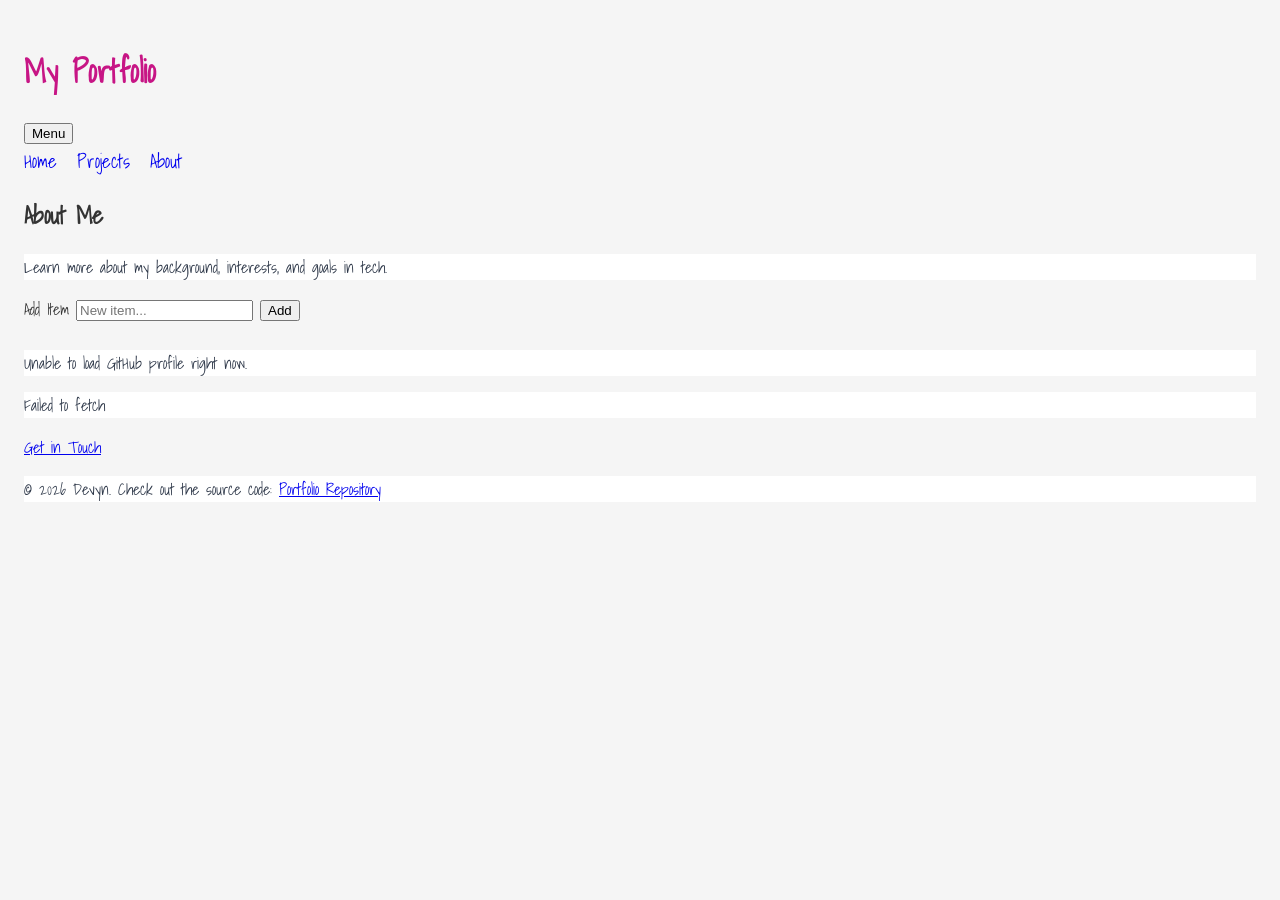
<file: about.html>
<!DOCTYPE html>
<html lang="en">
<head>
  <meta name="viewport" content="width=device-width, initial-scale=1.0">
  <meta charset="UTF-8">
  <title>About - My Portfolio</title>
  <link rel="stylesheet" href="style.css">
  <link rel="preconnect" href="https://fonts.googleapis.com">
  <link rel="preconnect" href="https://fonts.gstatic.com" crossorigin>
  <link href="https://fonts.googleapis.com/css2?family=Shadows+Into+Light&display=swap" rel="stylesheet">
</head>
<body>
  <header>
    <h1>My Portfolio</h1>
    <button
      type="button"
      class="menu-toggle"
      aria-expanded="false"
      aria-controls="about-nav"
      aria-label="Toggle navigation menu"
    >
      Menu
    </button>
    <nav id="about-nav" aria-label="Main navigation">
      <ul class="nav-links">
        <li><a href="Index.html">Home</a></li>
        <li><a href="projects.html">Projects</a></li>
        <li><a href="about.html">About</a></li>
      </ul>
    </nav>
  </header>

  <main>
    <section>
      <h2>About Me</h2>
      <p>Learn more about my background, interests, and goals in tech.</p>
      <form id="dynamic-list-form">
  <label for="dynamic-list-input">Add Item</label>
  <input type="text" id="dynamic-list-input" placeholder="New item..." />
  <button type="submit">Add</button>
</form>

<ul id="dynamic-item-list"></ul>
    </section>

    <section id="github-profile-card" data-username="devyn869" aria-label="GitHub profile"></section>
  </main>

  <footer>
    <a href="Contact.html" class="btn">Get in Touch</a>
    <p>&copy; 2026 Devyn. Check out the source code: <a href="https://github.com/devyn869/Portfolio-" aria-label="View Portfolio Repository">Portfolio Repository</a></p>
  </footer>

  <script src="script.js" defer></script>
</body>
</html>
</file>
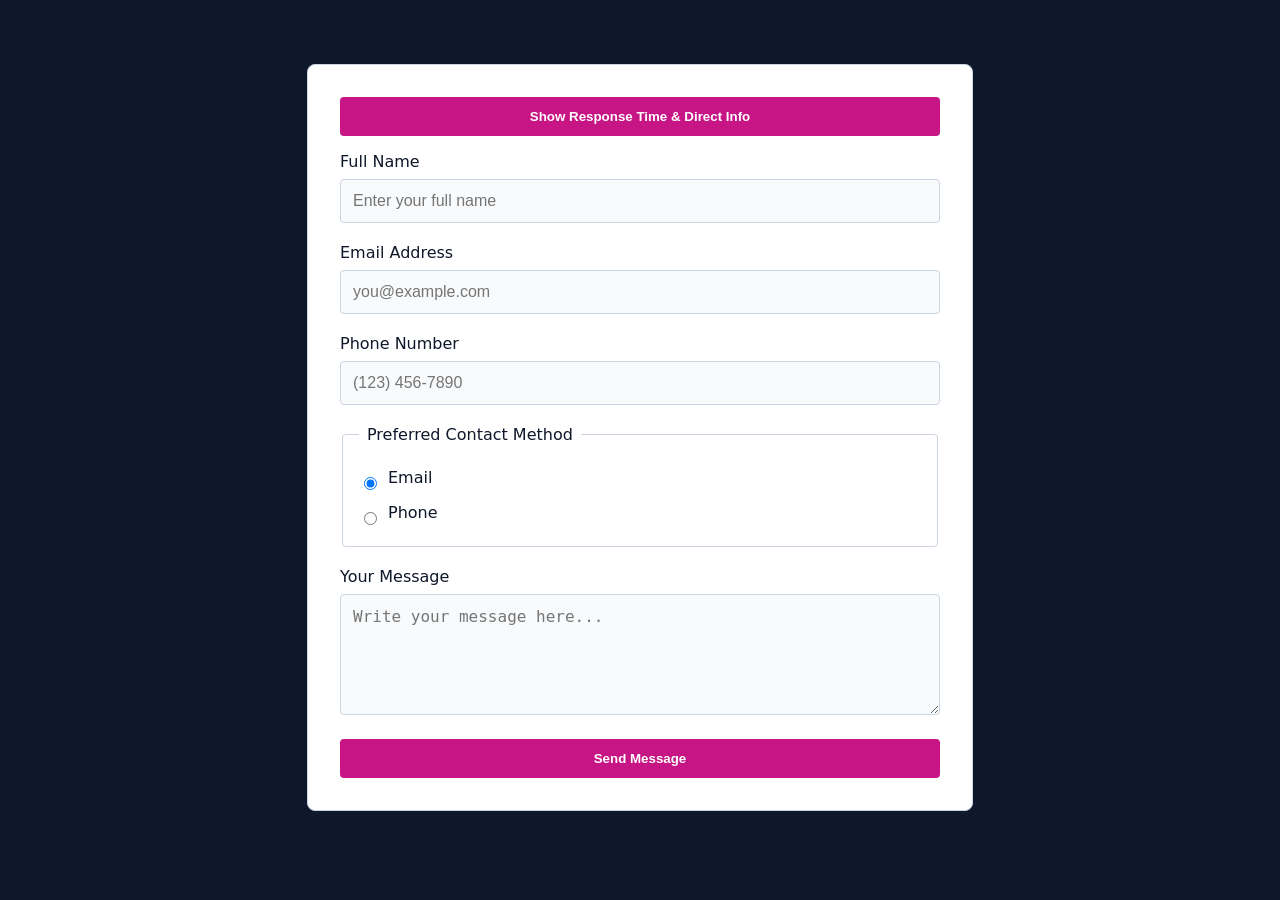
<file: Contact.html>
<!DOCTYPE html>
<html lang="en">
<head>
  <meta charset="UTF-8">
  <meta name="viewport" content="width=device-width, initial-scale=1.0">
  <title>Contact Me</title>
  <style>
    :root {
      --bg-color: #0f172a;     /* Navy page background */
      --card-bg: #ffffff;      /* Crisp white form card */
      --input-bg: #f8fafc;     /* Soft off-white field background */
      --text-color: #0f172a;   /* High-contrast dark ink on light surfaces */
      --accent-color: #c71585; /* Signature magenta accent */
      --focus-color: #38bdf8;  /* Bright sky-blue focus & highlight */
      --border-color: #cbd5e1; /* Clean neutral border */
      --error-color: #b91c1c;  /* High-contrast crimson error text on light card */
    }

    body {
      background-color: var(--bg-color);
      color: var(--text-color);
      font-family: system-ui, -apple-system, sans-serif;
      margin: 0;
      padding: 2rem;
    }

    form {
      background-color: var(--card-bg);
      padding: 2rem;
      border-radius: 8px;
      max-width: 600px;
      margin: 2rem auto;
      border: 1px solid var(--border-color);
    }

    .form-group {
      margin-bottom: 1.25rem;
    }

    label {
      display: block;
      margin-bottom: 0.5rem;
      font-weight: 500;
      color: var(--text-color);
    }

    input[type="text"],
    input[type="email"],
    input[type="tel"],
    textarea {
      width: 100%;
      padding: 0.75rem;
      background-color: var(--input-bg);
      border: 1px solid var(--border-color);
      border-radius: 4px;
      color: var(--text-color);
      font-size: 1rem;
      box-sizing: border-box;
    }

    input:focus,
    textarea:focus {
      outline: none;
      border-color: var(--accent-color);
      box-shadow: 0 0 0 2px rgba(56, 189, 248, 0.25);
    }

    fieldset.form-group {
      border: 1px solid var(--border-color);
      border-radius: 4px;
      padding: 1rem;
    }

    legend {
      padding: 0 0.5rem;
      font-weight: 500;
      color: var(--text-color);
    }

    .radio-option {
      display: flex;
      align-items: center;
      gap: 0.5rem;
      margin-top: 0.5rem;
    }

    .radio-option input {
      width: auto;
    }

    .input-error {
      border-color: var(--error-color) !important;
    }

    .error-message {
      display: block;
      color: var(--error-color);
      font-size: 0.875rem;
      margin-top: 0.35rem;
    }

    .error-message:empty {
      display: none;
    }

    .btn-primary {
      background-color: var(--accent-color);
      color: #ffffff;
      padding: 0.75rem 1.5rem;
      border: none;
      border-radius: 4px;
      font-weight: bold;
      cursor: pointer;
      width: 100%;
      transition: opacity 0.2s ease;
    }

    .btn-primary:hover {
      opacity: 0.9;
    }
  </style>
</head>
<body>
  <form id="contact-form" action="#" method="POST" novalidate>
    <div style="max-width: 600px; margin: 0 auto 1rem;">
  <button
    type="button"
    id="toggle-details-btn"
    class="btn-primary"
    aria-expanded="false"
    aria-controls="extra-contact-info"
  >
    Show Response Time &amp; Direct Info
  </button>

  <section
    id="extra-contact-info"
    hidden
    style="background: #ffffff; color: #0f172a; padding: 1rem; border-radius: 8px; margin-top: 0.75rem;"
  >
    <p style="margin: 0 0 0.5rem;"><strong>Typical reply time:</strong> Within 1–2 business days.</p>
    <p style="margin: 0;"><strong>Preferred channel:</strong> Use the form below for project inquiries.</p>
  </section>
</div>
    <!-- Standard Text Input with Explicit Label Binding -->
    <div class="form-group">
      <label for="name">Full Name</label>
      <input
        type="text"
        id="name"
        name="name"
        placeholder="Enter your full name"
        required
        aria-required="true"
        aria-invalid="false"
        aria-describedby="name-error"
      />
      <span id="name-error" class="error-message" aria-live="polite"></span>
    </div>

    <div class="form-group">
      <label for="email">Email Address</label>
      <input
        type="email"
        id="email"
        name="email"
        placeholder="you@example.com"
        required
        aria-required="true"
        aria-invalid="false"
        aria-describedby="email-error"
      />
      <span id="email-error" class="error-message" aria-live="polite"></span>
    </div>

    <div class="form-group">
      <label for="phone">Phone Number</label>
      <input
        type="tel"
        id="phone"
        name="phone"
        placeholder="(123) 456-7890"
        required
        aria-required="true"
        aria-invalid="false"
        aria-describedby="phone-error"
      />
      <span id="phone-error" class="error-message" aria-live="polite"></span>
    </div>

    <!-- Fieldset and Legend for Grouped Inputs -->
    <fieldset class="form-group">
      <legend>Preferred Contact Method</legend>
      <div class="radio-option">
        <input type="radio" id="contact-email" name="contact-method" value="email" checked />
        <label for="contact-email">Email</label>
      </div>
      <div class="radio-option">
        <input type="radio" id="contact-phone" name="contact-method" value="phone" />
        <label for="contact-phone">Phone</label>
      </div>
    </fieldset>

    <!-- Textarea with Error State -->
    <div class="form-group">
      <label for="message">Your Message</label>
      <textarea
        id="message"
        name="message"
        rows="5"
        placeholder="Write your message here..."
        required
        aria-required="true"
        aria-invalid="false"
        aria-describedby="message-error"
      ></textarea>
      <span id="message-error" class="error-message" aria-live="polite"></span>
    </div>

    <!-- Call-to-Action Button -->
    <button type="submit" class="btn-primary">Send Message</button>
  </form>

  <script src="script.js" defer></script>
</body>
</html>
</file>
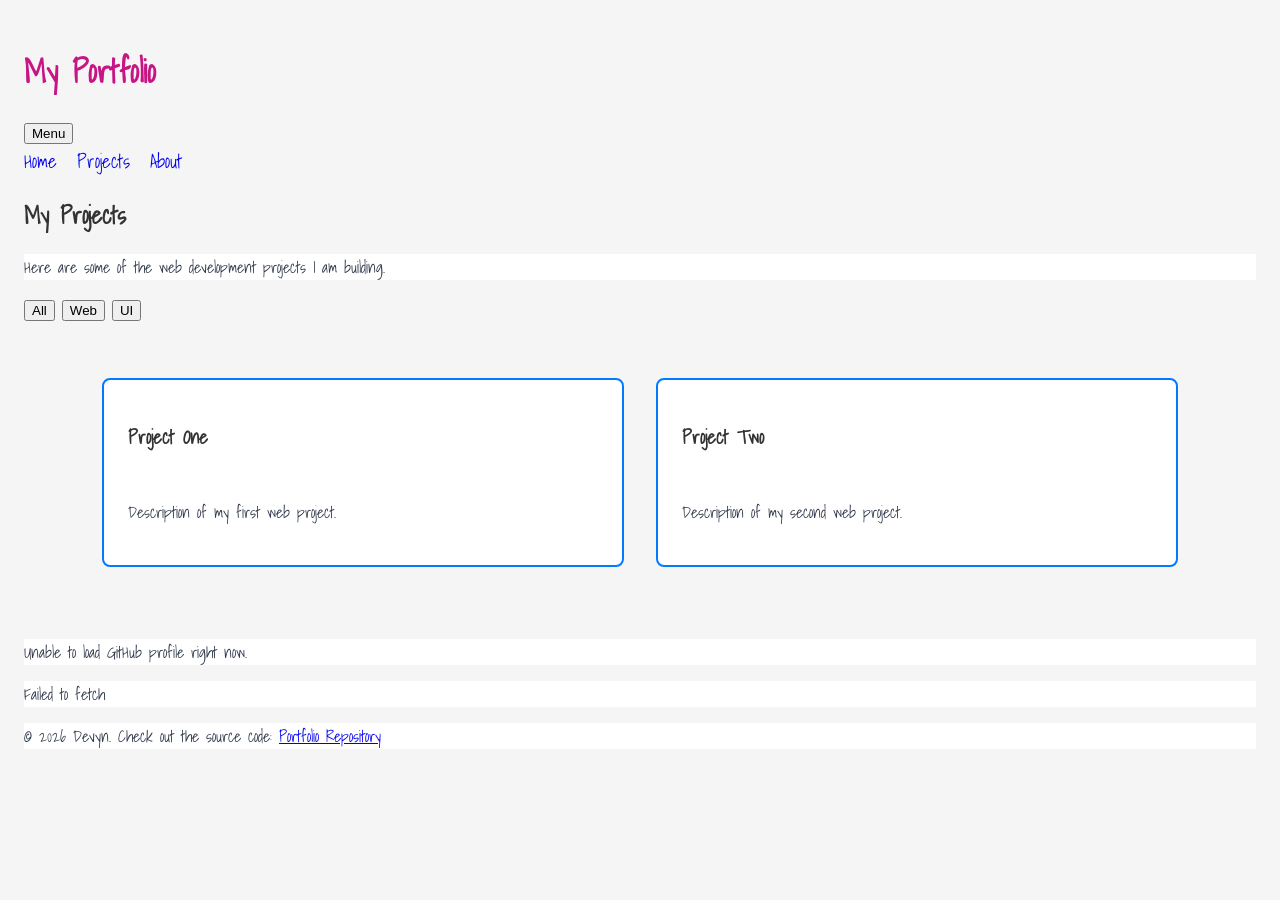
<file: projects.html>
<!DOCTYPE html>
<html lang="en">
<head>
  <meta name="viewport" content="width=device-width, initial-scale=1.0">
  <meta charset="UTF-8">
  <title>Projects - My Portfolio</title>
  <link rel="stylesheet" href="style.css">
  <link rel="preconnect" href="https://fonts.googleapis.com">
  <link rel="preconnect" href="https://fonts.gstatic.com" crossorigin>
  <link href="https://fonts.googleapis.com/css2?family=Shadows+Into+Light&display=swap" rel="stylesheet">
</head>
<body>
  <header>
    <h1>My Portfolio</h1>
    <button
      type="button"
      class="menu-toggle"
      aria-expanded="false"
      aria-controls="projects-nav"
      aria-label="Toggle navigation menu"
    >
      Menu
    </button>
    <nav id="projects-nav" aria-label="Main navigation">
      <ul class="nav-links">
        <li><a href="Index.html">Home</a></li>
        <li><a href="projects.html">Projects</a></li>
        <li><a href="about.html">About</a></li>
      </ul>
    </nav>
  </header>

  <main>
    <section>
      <h2>My Projects</h2>
      <p>Here are some of the web development projects I am building.</p>

      <div class="filter-controls" role="group" aria-label="Filter projects by category">
        <button type="button" class="filter-btn is-active" data-filter="all">All</button>
        <button type="button" class="filter-btn" data-filter="web">Web</button>
        <button type="button" class="filter-btn" data-filter="ui">UI</button>
      </div>

      <!-- Parent container with your flexbox class -->
      <div class="card-container">
        <div class="card" data-category="web">
          <h3>Project One</h3>
          <p>Description of my first web project.</p>
        </div>
        <div class="card" data-category="ui">
          <h3>Project Two</h3>
          <p>Description of my second web project.</p>
        </div>
      </div>

    </section>

    <section id="github-profile-card" data-username="devyn869" aria-label="GitHub profile"></section>
  </main>

  <footer>
    <p>&copy; 2026 Devyn. Check out the source code: <a href="https://github.com/devyn869/Portfolio-" aria-label="View Portfolio Repository">Portfolio Repository</a></p>
  </footer>

  <script src="script.js" defer></script>
</body>
</html>
</file>
<file: style.css>
h1 {
  color: #c71585;
}

.card-container {
  display: flex;             /* Turns this element into a flex container */
  flex-direction: row;       /* Arranges items in a row (default) or 'column' */
  justify-content: space-between; /* Spreads items out horizontally */
  align-items: center;       /* Centers items vertically */
  gap: 24px;                 /* Adds consistent spacing between items */
  flex-wrap: wrap;           /* Allows items to drop to the next line if space runs out */
  padding: 20px;
}
.card {
    /* Smaller gap inside the card keeps content closely related */
    display: flex;
    flex-direction: column;
    gap: 12px; 
}
/* Applying a shared style to group category tags or buttons together */
.project-tag {
    background-color: #c71585; /* Matches your heading color */
    color: #ffffff;
    padding: 4px 8px;
    font-size: 0.9rem;
    border-radius: 4px;
}
.card {
    background-color: #ffffff;
    border: 2px solid #007bff; /* Creates a common region boundary */
    border-radius: 8px;        /* Softens the enclosure */
}
header nav ul {
    list-style: none;
    display: flex;
    gap: 20px; /* Space out the links horizontally */
    margin: 0;
    padding: 0;
}
header nav a {
    text-decoration: none;
    font-family: 'Shadows Into Light', cursive; /* Using your imported font */
    font-size: 1.2rem;
}
/* --- Mobile Media Query (Screens 768px wide and down) --- */
@media screen and (max-width: 768px) {
    header {
        flex-direction: column; /* Stack the site title and nav vertically */
        text-align: center;
        gap: 15px;
    }

    header nav ul {
        flex-direction: column; /* Stack Home, Projects, and About vertically */
        gap: 10px; /* Adjust spacing between stacked links */
    }
}
body {
  background-color: #f5f5f5;
  color: #333333;
  margin: 0;
  padding: 24px;
  border: 0;
  font-family: 'Shadows Into Light', cursive;
} /* <-- Just one closing bracket here */

#main-header {
  font-size: 2rem;
}
#main-header {
  background-color: #ffffff;
  margin-bottom: 24px;
  padding: 16px;
  border: 1px solid #e0e0e0;
  font-family: "Shadows Into Light", cursive;
}

* {
  box-sizing: border-box;
}

.card {
  background-color: #ffffff;
  margin: 24px 0;
  padding: 24px;
  border: 2px solid #007bff;
  font-family: "Shadows Into Light", cursive;
}

/* Base styles (Mobile first - 320px and up) */
.card-container {
  display: flex;
  flex-direction: column;
  /* Stack cards vertically on mobile */
  gap: 16px;
  padding: 16px;
}

/* Low contrast: #888888 on #FFFFFF (~3.5:1) */
/* High contrast: #4A4A4A on #FFFFFF (~7:1) */
p {
  color: #2d3748;
  /* Standard dark grey for high legibility */
  background-color: #ffffff;
}

/* Tablet view (768px and up) */
@media (min-width: 768px) {
  .card-container {
    flex-direction: row;
    /* Switch cards to a side-by-side row */
    flex-wrap: wrap;
    /* Allow them to wrap if needed */
    gap: 24px;
    padding: 24px;
  }

  .card {
    flex: 1 1 calc(50% - 12px);
    /* Take up roughly half the row width minus gap */
  }
}

/* Desktop view (1200px and up) */
@media (min-width: 1200px) {
  .card-container {
    max-width: 1140px;
    /* Keep content nicely centered on wide monitors */
    margin: 0 auto;
    /* Center the container */
    gap: 32px;
    /* Larger spacing for desktop */
    padding: 32px;
  }

  .card {
    flex: 1 1 calc(33.333% - 21px);
    /* Allow up to 3 cards per row */
  }
}

#live-preview-badge.is-active-typing {
  border-color: #2563eb;
  background-color: #eff6ff;
}

#live-preview-badge.is-ready {
  border-color: #15803d;
  background-color: #f0fdf4;
  color: #14532d;
}
.is-typing {
  border-color: #2563eb;
}

.is-complete {
  border-color: #15803d;
  background-color: #f0fdf4;
}
#dynamic-item-list {
  list-style: none;
  padding: 0;
  margin-top: 12px;
  display: flex;
  flex-direction: column;
  gap: 8px;
}

#dynamic-item-list li {
  display: flex;
  justify-content: space-between;
  align-items: center;
  background-color: #ffffff;
  border: 1px solid #cbd5e1;
  border-radius: 6px;
  padding: 10px 14px;
}

#dynamic-item-list button {
  background-color: #c71585;
  color: #ffffff;
  border: none;
  border-radius: 4px;
  padding: 4px 10px;
  cursor: pointer;
}
</file>
